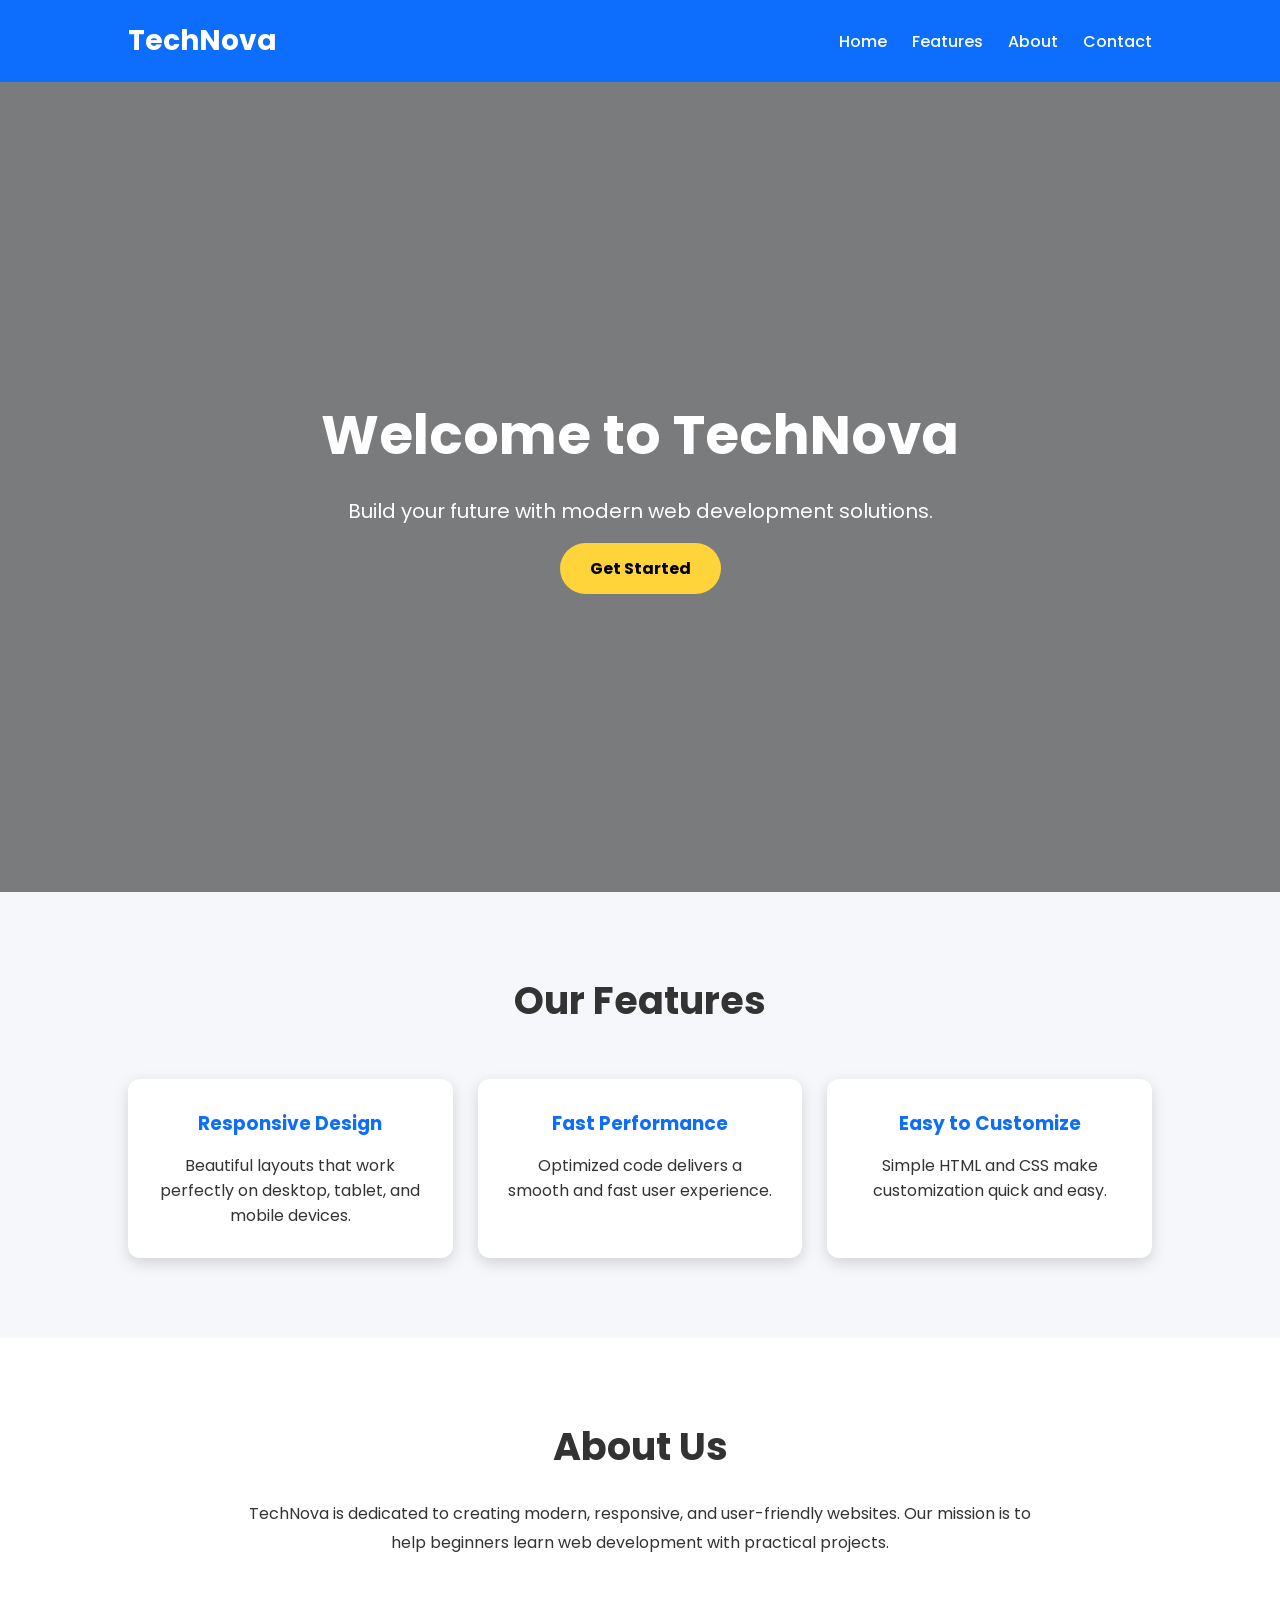
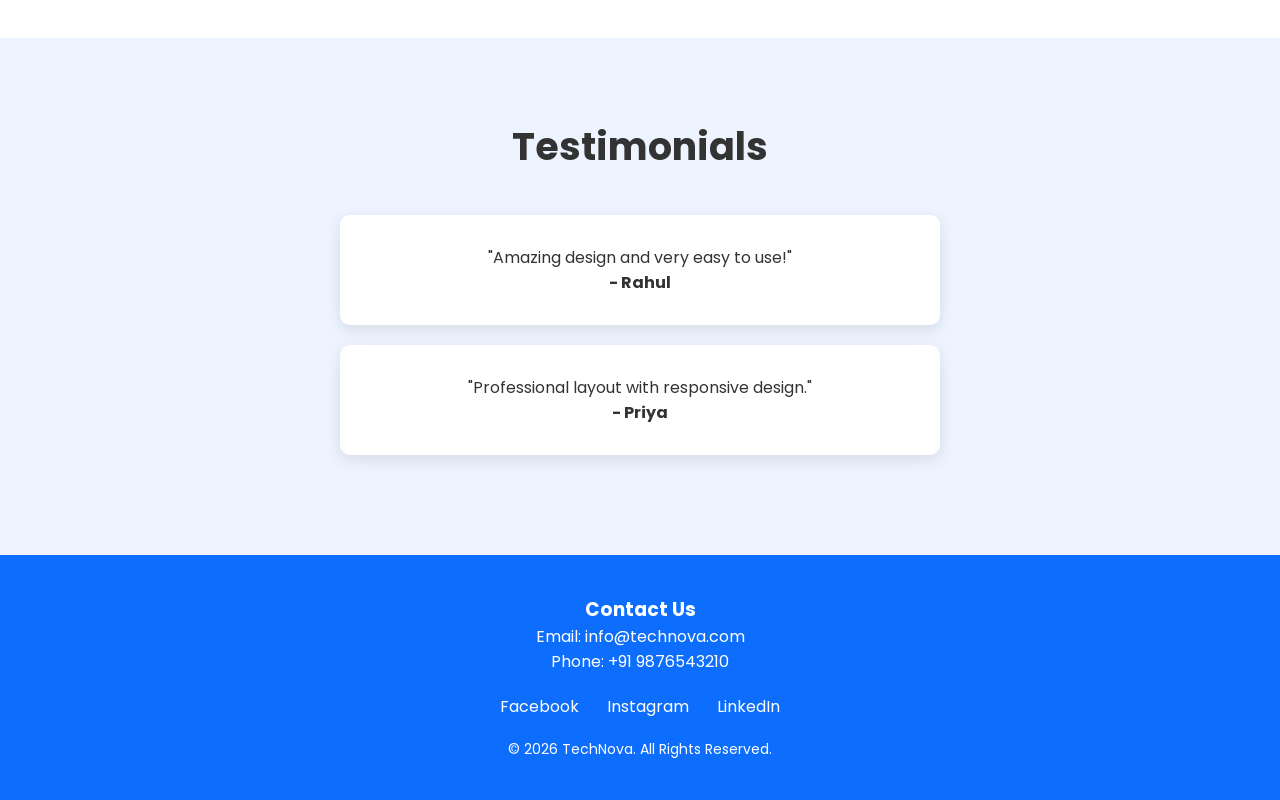
<file: Level1_Task1_LandingPage/index.html>
<!DOCTYPE html>
<html lang="en">
<head>
    <meta charset="UTF-8">
    <meta name="viewport" content="width=device-width, initial-scale=1.0">
    <title>TechNova - Landing Page</title>
    <link rel="stylesheet" href="style.css">
</head>
<body>

    <!-- Header -->
    <header>
        <div class="logo">TechNova</div>
        <nav>
            <ul>
                <li><a href="#home">Home</a></li>
                <li><a href="#features">Features</a></li>
                <li><a href="#about">About</a></li>
                <li><a href="#contact">Contact</a></li>
            </ul>
        </nav>
    </header>

    <!-- Hero Section -->
    <section class="hero" id="home">
        <div class="hero-content">
            <h1>Welcome to TechNova</h1>
            <p>Build your future with modern web development solutions.</p>
            <a href="#features" class="btn">Get Started</a>
        </div>
    </section>

    <!-- Features -->
    <section class="features" id="features">
        <h2>Our Features</h2>

        <div class="feature-container">

            <div class="card">
                <h3>Responsive Design</h3>
                <p>Beautiful layouts that work perfectly on desktop, tablet, and mobile devices.</p>
            </div>

            <div class="card">
                <h3>Fast Performance</h3>
                <p>Optimized code delivers a smooth and fast user experience.</p>
            </div>

            <div class="card">
                <h3>Easy to Customize</h3>
                <p>Simple HTML and CSS make customization quick and easy.</p>
            </div>

        </div>
    </section>

    <!-- About -->
    <section class="about" id="about">
        <h2>About Us</h2>
        <p>
            TechNova is dedicated to creating modern, responsive, and user-friendly websites.
            Our mission is to help beginners learn web development with practical projects.
        </p>
    </section>

    <!-- Testimonials -->
    <section class="testimonials">
        <h2>Testimonials</h2>

        <div class="testimonial-box">
            <p>"Amazing design and very easy to use!"</p>
            <h4>- Rahul</h4>
        </div>

        <div class="testimonial-box">
            <p>"Professional layout with responsive design."</p>
            <h4>- Priya</h4>
        </div>

    </section>

    <!-- Footer -->
    <footer id="contact">
        <h3>Contact Us</h3>
        <p>Email: info@technova.com</p>
        <p>Phone: +91 9876543210</p>

        <div class="social">
            <a href="#">Facebook</a>
            <a href="#">Instagram</a>
            <a href="#">LinkedIn</a>
        </div>

        <p class="copy">&copy; 2026 TechNova. All Rights Reserved.</p>
    </footer>

</body>
</html>
</file>
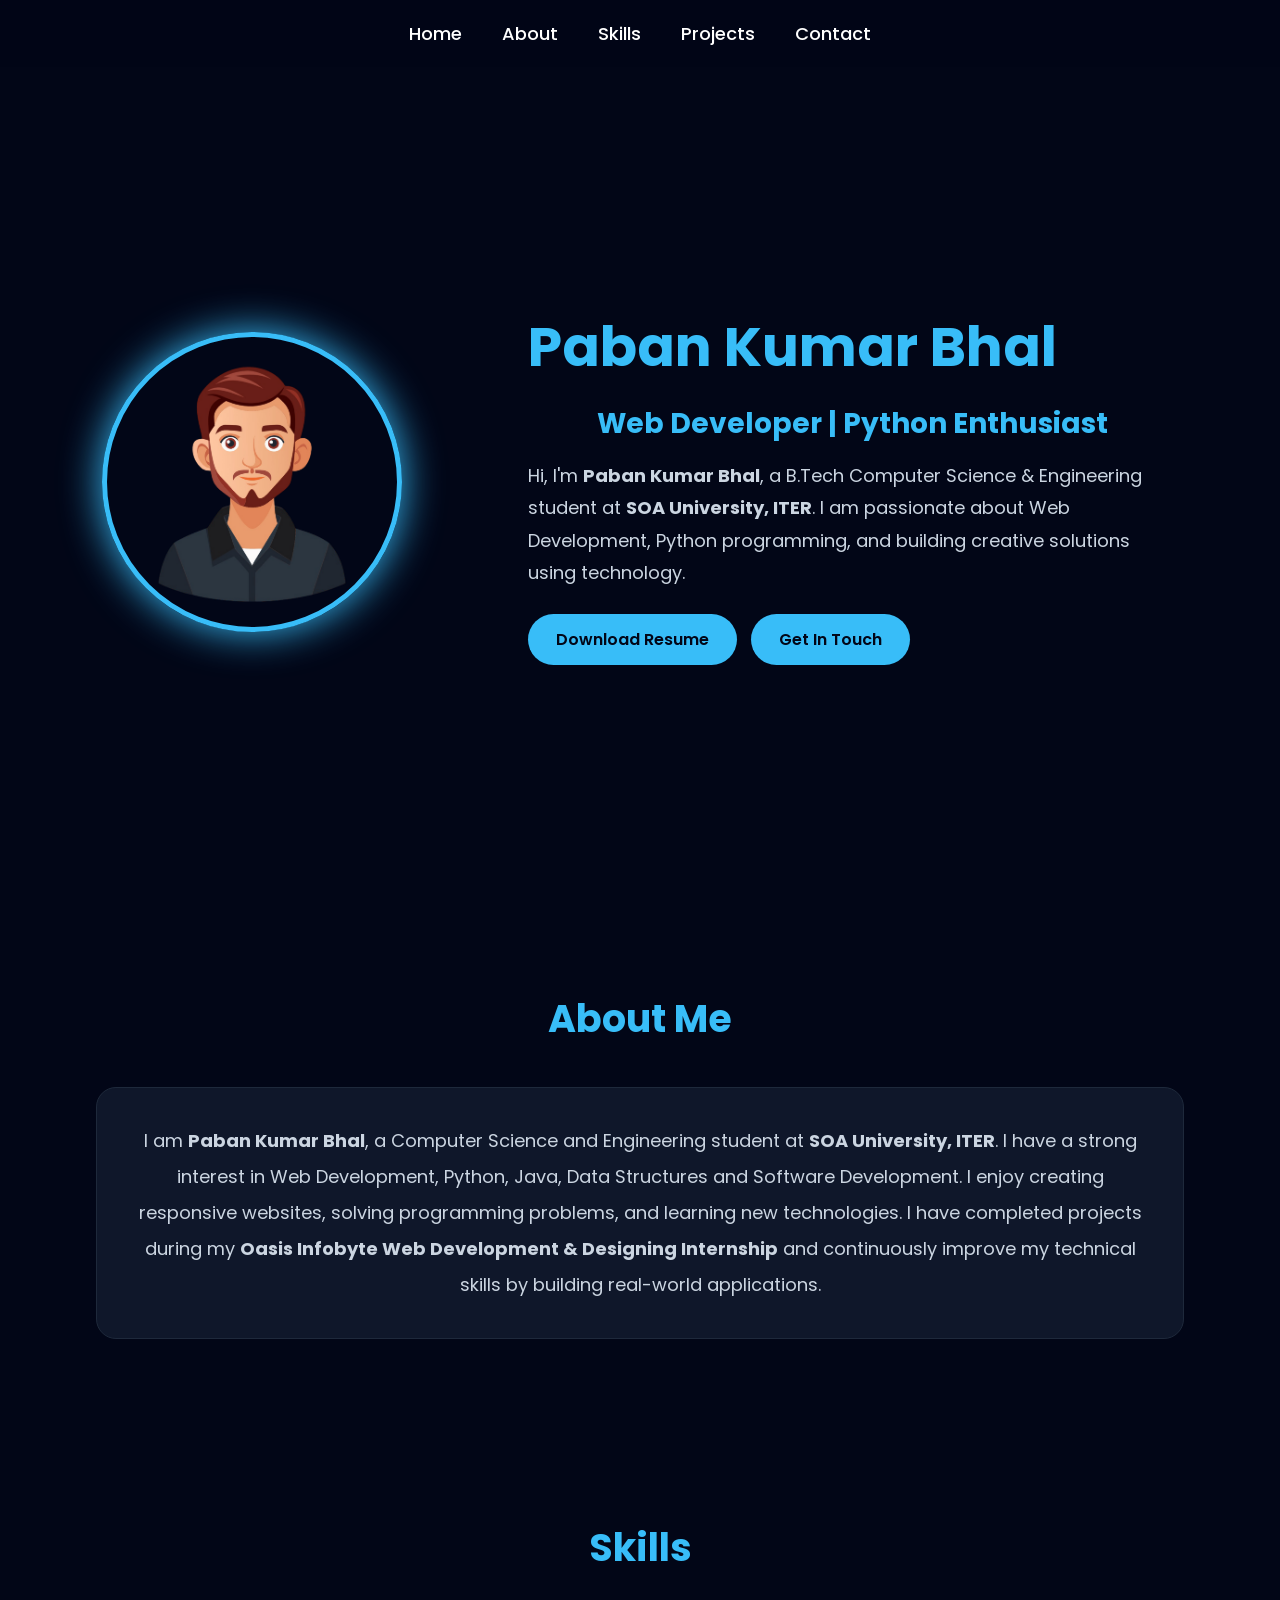
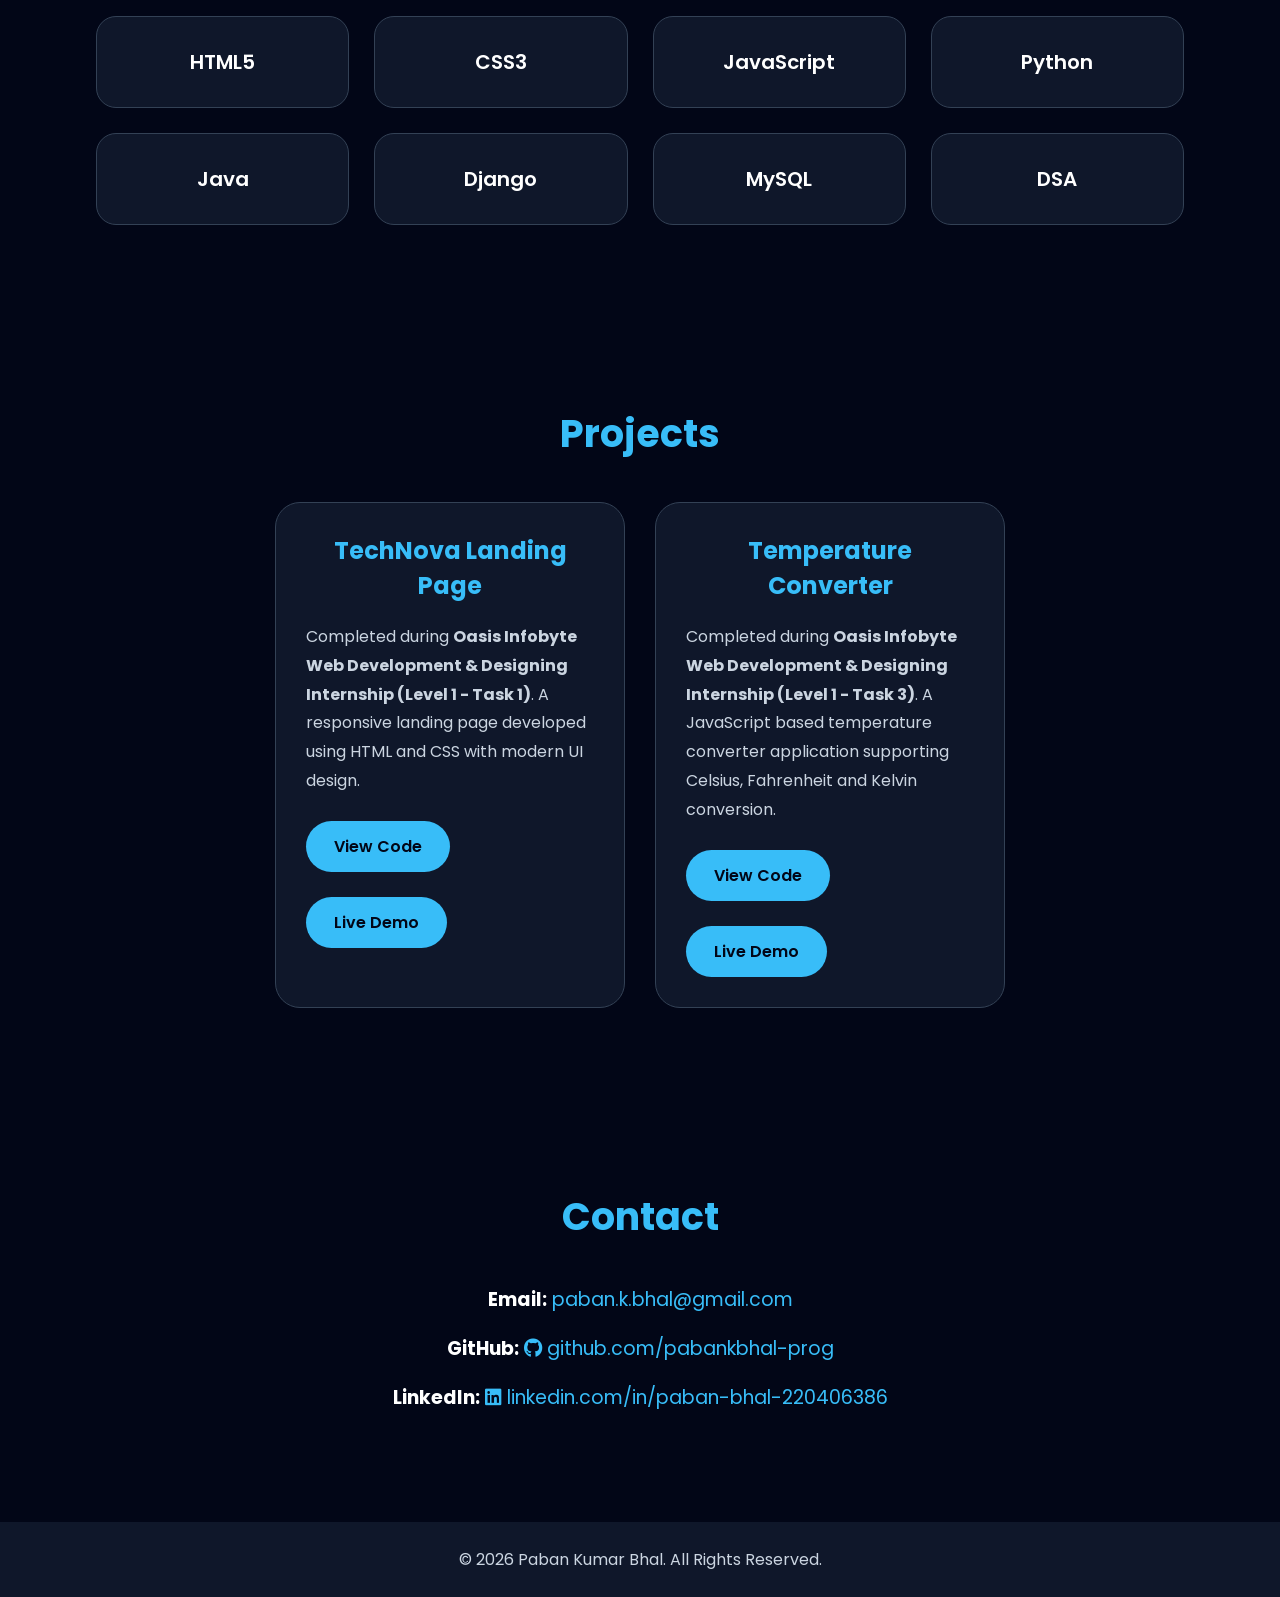
<file: WebDev_Level1_Task2_PersonalPortfolio/index.html>
<!DOCTYPE html>
<html lang="en">

<head>

<meta charset="UTF-8">
<meta name="viewport" content="width=device-width, initial-scale=1.0">

<title>Paban Kumar Bhal | Portfolio</title>

<link rel="stylesheet" href="style.css">

<link rel="stylesheet"
href="https://cdnjs.cloudflare.com/ajax/libs/font-awesome/6.5.0/css/all.min.css">

<link href="https://fonts.googleapis.com/css2?family=Poppins:wght@300;400;600;700&display=swap"
rel="stylesheet">

</head>


<body>


<header>

<nav class="nav">

<a href="#home">Home</a>
<a href="#about">About</a>
<a href="#skills">Skills</a>
<a href="#projects">Projects</a>
<a href="#contact">Contact</a>

</nav>

</header>




<section class="home" id="home">


<div class="home-content">


<div class="home-img">

<img src="images/Paban.png" alt="Paban Kumar Bhal">

</div>



<div class="home-text">


<h1>Paban Kumar Bhal</h1>

<h2>Web Developer | Python Enthusiast</h2>


<p>

Hi, I'm <b>Paban Kumar Bhal</b>, a B.Tech Computer Science &
Engineering student at <b>SOA University, ITER</b>.

I am passionate about Web Development, Python programming,
and building creative solutions using technology.

</p>



<a href="resume.PDF" download class="btn">

Download Resume

</a>


<a href="#contact" class="btn">

Get In Touch

</a>


</div>


</div>


</section>






<section class="about" id="about">


<h2>About Me</h2>


<p>

I am <b>Paban Kumar Bhal</b>, a Computer Science and Engineering
student at <b>SOA University, ITER</b>.

I have a strong interest in Web Development, Python,
Java, Data Structures and Software Development.

I enjoy creating responsive websites, solving programming
problems, and learning new technologies.

I have completed projects during my
<b>Oasis Infobyte Web Development & Designing Internship</b>
and continuously improve my technical skills by building
real-world applications.

</p>


</section>






<section class="skills" id="skills">


<h2>Skills</h2>


<div class="skill-container">


<div class="skill-box">HTML5</div>

<div class="skill-box">CSS3</div>

<div class="skill-box">JavaScript</div>

<div class="skill-box">Python</div>

<div class="skill-box">Java</div>

<div class="skill-box">Django</div>

<div class="skill-box">MySQL</div>

<div class="skill-box">DSA</div>


</div>


</section>







<section class="projects" id="projects">


<h2>Projects</h2>



<div class="project-container">



<div class="project-card">


<h3>TechNova Landing Page</h3>


<p>

Completed during <b>Oasis Infobyte Web Development &
Designing Internship (Level 1 - Task 1)</b>.

A responsive landing page developed using HTML and CSS
with modern UI design.

</p>



<a href="https://github.com/pabankbhal-prog/OIBSIP"
target="_blank"
class="btn">

View Code

</a>



<a href="https://pabankbhal-prog.github.io/OIBSIP/Level1_Task1_LandingPage/"
target="_blank"
class="btn">

Live Demo

</a>


</div>







<div class="project-card">


<h3>Temperature Converter</h3>


<p>

Completed during <b>Oasis Infobyte Web Development &
Designing Internship (Level 1 - Task 3)</b>.

A JavaScript based temperature converter application
supporting Celsius, Fahrenheit and Kelvin conversion.

</p>



<a href="https://github.com/pabankbhal-prog/OIBSIP/tree/main/WebDev_Level1_Task3_TemperatureConverter"
target="_blank" class="btn">
View Code

</a>



<a href="https://pabankbhal-prog.github.io/OIBSIP/WebDev_Level1_Task3_TemperatureConverter/"
target="_blank" class="btn">
Live Demo

</a>


</div>


</div>


</section>







<section class="contact" id="contact">


<h2>Contact</h2>



<p>

<b>Email:</b>

<a href="mailto:paban.k.bhal@gmail.com">

paban.k.bhal@gmail.com

</a>

</p>





<p>

<b>GitHub:</b>

<a href="https://github.com/pabankbhal-prog"
target="_blank">

<i class="fa-brands fa-github"></i>

github.com/pabankbhal-prog

</a>

</p>






<p>

<b>LinkedIn:</b>

<a href="https://www.linkedin.com/in/paban-bhal-220406386/"
target="_blank">

<i class="fa-brands fa-linkedin"></i>

linkedin.com/in/paban-bhal-220406386

</a>

</p>



</section>







<footer>

<p>

© 2026 Paban Kumar Bhal. All Rights Reserved.

</p>

</footer>



</body>

</html>
</file>
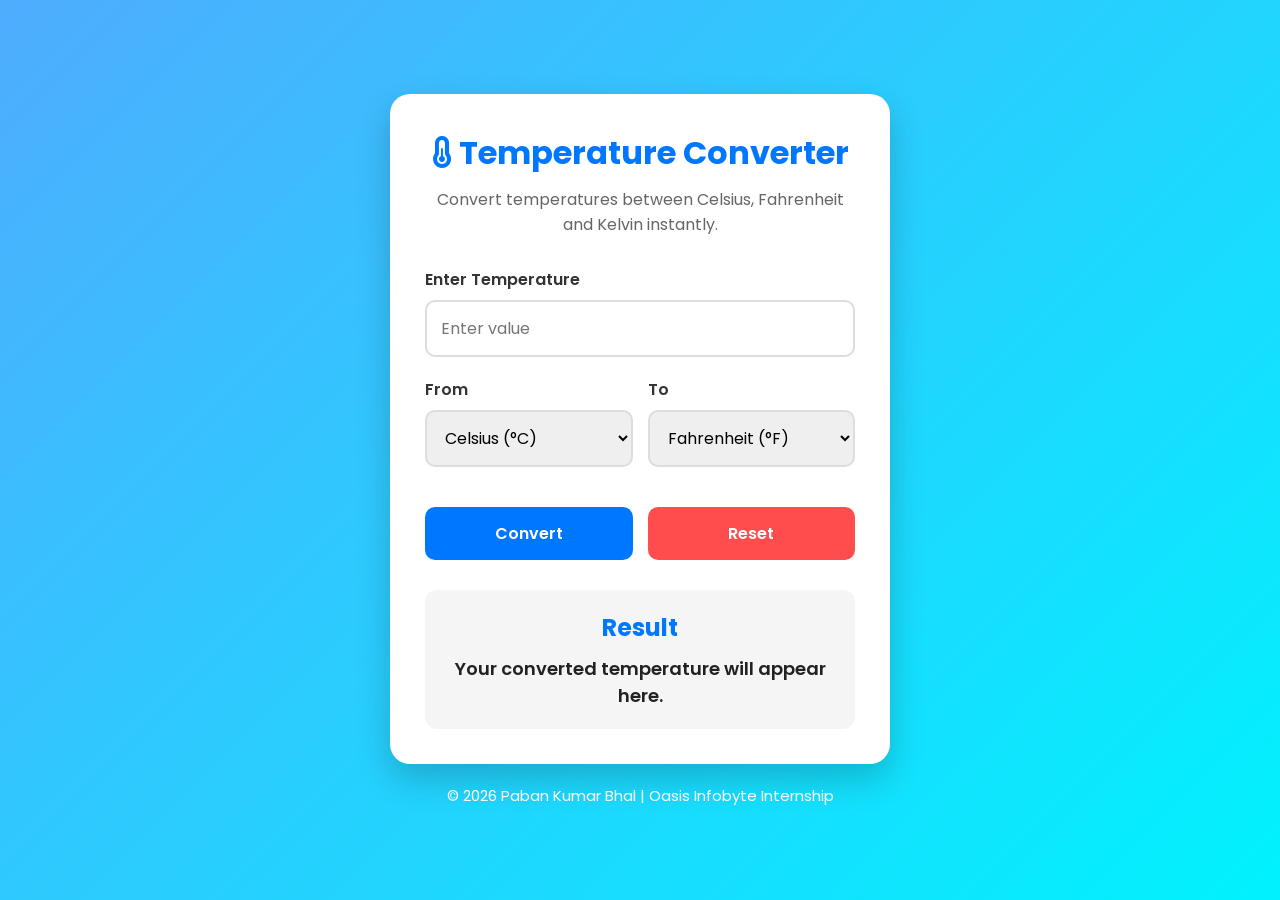
<file: WebDev_Level1_Task3_TemperatureConverter/index.html>
<!DOCTYPE html>
<html lang="en">

<head>
    <meta charset="UTF-8">
    <meta name="viewport" content="width=device-width, initial-scale=1.0">

    <title>Temperature Converter | Paban Kumar Bhal</title>

    <link rel="stylesheet" href="style.css">

    <link rel="preconnect" href="https://fonts.googleapis.com">

    <link rel="preconnect" href="https://fonts.gstatic.com" crossorigin>

    <link href="https://fonts.googleapis.com/css2?family=Poppins:wght@300;400;500;600;700&display=swap"
        rel="stylesheet">

    <link rel="stylesheet"
        href="https://cdnjs.cloudflare.com/ajax/libs/font-awesome/6.7.2/css/all.min.css">
</head>

<body>

    <div class="container">

        <h1>
            <i class="fas fa-temperature-half"></i>
            Temperature Converter
        </h1>

        <p class="subtitle">
            Convert temperatures between Celsius, Fahrenheit and Kelvin instantly.
        </p>

        <div class="converter">

            <div class="input-group">

                <label>Enter Temperature</label>

                <input
                    type="number"
                    id="temperature"
                    placeholder="Enter value">

            </div>

            <div class="row">

                <div class="input-group">

                    <label>From</label>

                    <select id="fromUnit">

                        <option value="C">Celsius (°C)</option>

                        <option value="F">Fahrenheit (°F)</option>

                        <option value="K">Kelvin (K)</option>

                    </select>

                </div>

                <div class="input-group">

                    <label>To</label>

                    <select id="toUnit">

                        <option value="F">Fahrenheit (°F)</option>

                        <option value="C">Celsius (°C)</option>

                        <option value="K">Kelvin (K)</option>

                    </select>

                </div>

            </div>

            <div class="buttons">

                <button id="convertBtn">

                    Convert

                </button>

                <button id="resetBtn">

                    Reset

                </button>

            </div>

            <div class="result">

                <h2>Result</h2>

                <p id="resultText">

                    Your converted temperature will appear here.

                </p>

            </div>

        </div>

    </div>

    <footer>

        © 2026 Paban Kumar Bhal | Oasis Infobyte Internship

    </footer>

    <script src="script.js"></script>

</body>

</html>
</file>
<file: Level1_Task1_LandingPage/style.css>
/* Google Font */
@import url('https://fonts.googleapis.com/css2?family=Poppins:wght@300;400;500;600;700&display=swap');

*{
    margin:0;
    padding:0;
    box-sizing:border-box;
    font-family:'Poppins',sans-serif;
}

html{
    scroll-behavior:smooth;
}

body{
    background:#f5f7fa;
    color:#333;
}

/* Header */
header{
    display:flex;
    justify-content:space-between;
    align-items:center;
    padding:20px 10%;
    background:#0d6efd;
    color:white;
    position:sticky;
    top:0;
}

.logo{
    font-size:28px;
    font-weight:bold;
}

nav ul{
    display:flex;
    list-style:none;
}

nav ul li{
    margin-left:25px;
}

nav ul li a{
    text-decoration:none;
    color:white;
    font-weight:500;
    transition:.3s;
}

nav ul li a:hover{
    color:#ffd43b;
}

/* Hero Section */
.hero{
    height:90vh;
    display:flex;
    justify-content:center;
    align-items:center;
    text-align:center;
    background:linear-gradient(rgba(0,0,0,.5),rgba(0,0,0,.5)),
    url("https://images.unsplash.com/photo-1518770660439-4636190af475?auto=format&fit=crop&w=1500&q=80");
    background-size:cover;
    background-position:center;
    color:white;
}

.hero h1{
    font-size:55px;
    margin-bottom:20px;
}

.hero p{
    font-size:20px;
    margin-bottom:30px;
}

.btn{
    text-decoration:none;
    background:#ffd43b;
    color:#000;
    padding:14px 30px;
    border-radius:30px;
    font-weight:bold;
    transition:.3s;
}

.btn:hover{
    background:white;
}

/* Features */
.features{
    padding:80px 10%;
    text-align:center;
}

.features h2{
    margin-bottom:50px;
    font-size:38px;
}

.feature-container{
    display:flex;
    justify-content:space-between;
    gap:25px;
    flex-wrap:wrap;
}

.card{
    flex:1;
    min-width:250px;
    background:white;
    padding:30px;
    border-radius:12px;
    box-shadow:0 5px 15px rgba(0,0,0,.15);
    transition:.3s;
}

.card:hover{
    transform:translateY(-10px);
}

.card h3{
    margin-bottom:15px;
    color:#0d6efd;
}

/* About */
.about{
    background:white;
    padding:80px 10%;
    text-align:center;
}

.about h2{
    margin-bottom:25px;
    font-size:38px;
}

.about p{
    max-width:800px;
    margin:auto;
    line-height:1.8;
}

/* Testimonials */
.testimonials{
    padding:80px 10%;
    background:#eef4ff;
    text-align:center;
}

.testimonials h2{
    margin-bottom:40px;
    font-size:38px;
}

.testimonial-box{
    background:white;
    margin:20px auto;
    max-width:600px;
    padding:30px;
    border-radius:10px;
    box-shadow:0 5px 15px rgba(0,0,0,.1);
}

/* Footer */
footer{
    background:#0d6efd;
    color:white;
    text-align:center;
    padding:40px 20px;
}

.social{
    margin:20px 0;
}

.social a{
    color:white;
    text-decoration:none;
    margin:0 12px;
    transition:.3s;
}

.social a:hover{
    color:#ffd43b;
}

.copy{
    margin-top:20px;
    font-size:14px;
}

/* Responsive */
@media(max-width:768px){

header{
    flex-direction:column;
}

nav ul{
    flex-direction:column;
    text-align:center;
    margin-top:20px;
}

nav ul li{
    margin:10px 0;
}

.hero h1{
    font-size:36px;
}

.hero p{
    font-size:18px;
}

.feature-container{
    flex-direction:column;
}
}
</file>
<file: WebDev_Level1_Task2_PersonalPortfolio/style.css>
*{
    margin:0;
    padding:0;
    box-sizing:border-box;
    font-family:'Poppins',sans-serif;
    scroll-behavior:smooth;
}


body{
    background:#020617;
    color:white;
}



/* Header */

header{
    position:fixed;
    top:0;
    width:100%;
    padding:20px 8%;
    background:rgba(2,6,23,0.85);
    backdrop-filter:blur(10px);
    z-index:1000;
}


.nav{
    display:flex;
    justify-content:center;
    gap:40px;
}


.nav a{
    color:white;
    text-decoration:none;
    font-size:18px;
    font-weight:500;
    transition:0.3s;
}


.nav a:hover{
    color:#38bdf8;
}





/* Home Section */


.home{
    min-height:100vh;
    display:flex;
    align-items:center;
    padding:120px 8% 50px;
}



.home-content{

    display:flex;
    align-items:center;
    justify-content:space-between;
    width:100%;
    gap:60px;

}



.home-img img{

    width:300px;
    height:300px;
    border-radius:50%;
    object-fit:cover;
    border:5px solid #38bdf8;
    box-shadow:0 0 40px #38bdf8;
    animation:float 3s infinite ease-in-out;

}



@keyframes float{

    50%{
        transform:translateY(-15px);
    }

}



.home-text{

    max-width:650px;

}



.home-text h1{

    font-size:55px;
    color:#38bdf8;

}



.home-text h2{

    font-size:28px;
    margin:15px 0;

}



.home-text p{

    font-size:18px;
    line-height:1.8;
    color:#cbd5e1;

}





/* Button */


.btn{

    display:inline-block;
    margin-top:25px;
    margin-right:10px;
    padding:13px 28px;
    background:#38bdf8;
    color:#020617;
    text-decoration:none;
    border-radius:30px;
    font-weight:600;
    transition:0.3s;

}



.btn:hover{

    background:white;
    transform:translateY(-5px);
    box-shadow:0 0 20px #38bdf8;

}





/* Common Sections */


.about,
.skills,
.projects,
.contact{

    width:85%;
    margin:auto;
    padding:90px 0;

}



h2{

    text-align:center;
    font-size:38px;
    color:#38bdf8;
    margin-bottom:40px;

}





/* About */


.about p{

    background:#0f172a;
    padding:35px;
    border-radius:20px;
    color:#cbd5e1;
    line-height:2;
    text-align:center;
    font-size:18px;
    border:1px solid #1e293b;

}





/* Skills */


.skill-container{

    display:grid;
    grid-template-columns:repeat(4,1fr);
    gap:25px;

}



.skill-box{

    background:#0f172a;
    padding:30px;
    border-radius:20px;
    text-align:center;
    font-size:20px;
    font-weight:600;
    border:1px solid #334155;
    transition:0.3s;

}



.skill-box:hover{

    background:#38bdf8;
    color:#020617;
    transform:translateY(-10px);
    box-shadow:0 0 25px #38bdf8;

}





/* Projects */


.project-container{

    display:flex;
    justify-content:center;
    gap:30px;
    flex-wrap:wrap;

}



.project-card{

    width:350px;
    padding:30px;
    background:#0f172a;
    border-radius:25px;
    border:1px solid #334155;
    transition:0.3s;

}



.project-card:hover{

    transform:translateY(-10px);
    box-shadow:0 0 30px rgba(56,189,248,0.3);

}



.project-card h3{

    text-align:center;
    color:#38bdf8;
    font-size:24px;
    margin-bottom:20px;

}



.project-card p{

    color:#cbd5e1;
    line-height:1.8;

}





/* Contact */


.contact{

    text-align:center;

}


.contact p{

    font-size:19px;
    margin:20px;

}


.contact a{

    color:#38bdf8;
    text-decoration:none;

}


.contact a:hover{

    color:white;

}





/* Footer */


footer{

    background:#0f172a;
    padding:25px;
    text-align:center;
    color:#cbd5e1;

}





/* Responsive */


@media(max-width:900px){


.home-content{

    flex-direction:column;
    text-align:center;

}


.home-text h1{

    font-size:40px;

}


.skill-container{

    grid-template-columns:repeat(2,1fr);

}


}



@media(max-width:600px){


.nav{

    gap:15px;
    flex-wrap:wrap;

}


.home-img img{

    width:220px;
    height:220px;

}



.home-text h1{

    font-size:32px;

}



.skill-container{

    grid-template-columns:1fr;

}



.project-card{

    width:100%;

}


}
</file>
<file: WebDev_Level1_Task3_TemperatureConverter/style.css>
*{
    margin:0;
    padding:0;
    box-sizing:border-box;
    font-family:'Poppins',sans-serif;
}

body{
    background:linear-gradient(135deg,#4facfe,#00f2fe);
    min-height:100vh;
    display:flex;
    justify-content:center;
    align-items:center;
    flex-direction:column;
    padding:20px;
}

.container{
    width:100%;
    max-width:500px;
    background:#fff;
    border-radius:20px;
    padding:35px;
    box-shadow:0 15px 35px rgba(0,0,0,.2);
    animation:fadeIn .8s ease;
}

@keyframes fadeIn{
    from{
        opacity:0;
        transform:translateY(30px);
    }
    to{
        opacity:1;
        transform:translateY(0);
    }
}

h1{
    text-align:center;
    color:#0077ff;
    margin-bottom:10px;
    font-size:2rem;
}

.subtitle{
    text-align:center;
    color:#666;
    margin-bottom:30px;
}

.input-group{
    margin-bottom:20px;
}

.input-group label{
    display:block;
    font-weight:600;
    margin-bottom:8px;
    color:#333;
}

.input-group input,
.input-group select{
    width:100%;
    padding:14px;
    border:2px solid #ddd;
    border-radius:10px;
    font-size:16px;
    outline:none;
    transition:.3s;
}

.input-group input:focus,
.input-group select:focus{
    border-color:#0077ff;
}

.row{
    display:grid;
    grid-template-columns:1fr 1fr;
    gap:15px;
}

.buttons{
    display:flex;
    gap:15px;
    margin-top:20px;
}

.buttons button{
    flex:1;
    padding:14px;
    border:none;
    border-radius:10px;
    font-size:16px;
    font-weight:600;
    cursor:pointer;
    transition:.3s;
}

#convertBtn{
    background:#0077ff;
    color:white;
}

#convertBtn:hover{
    background:#005fd1;
    transform:translateY(-2px);
}

#resetBtn{
    background:#ff4d4d;
    color:white;
}

#resetBtn:hover{
    background:#d93636;
    transform:translateY(-2px);
}

.result{
    margin-top:30px;
    background:#f5f5f5;
    border-radius:12px;
    padding:20px;
    text-align:center;
}

.result h2{
    color:#0077ff;
    margin-bottom:10px;
}

#resultText{
    font-size:18px;
    font-weight:600;
    color:#222;
}

footer{
    margin-top:20px;
    color:white;
    font-size:15px;
    text-align:center;
}

@media(max-width:600px){

.row{
    grid-template-columns:1fr;
}

.buttons{
    flex-direction:column;
}

.container{
    padding:25px;
}

h1{
    font-size:1.7rem;
}

}
</file>
